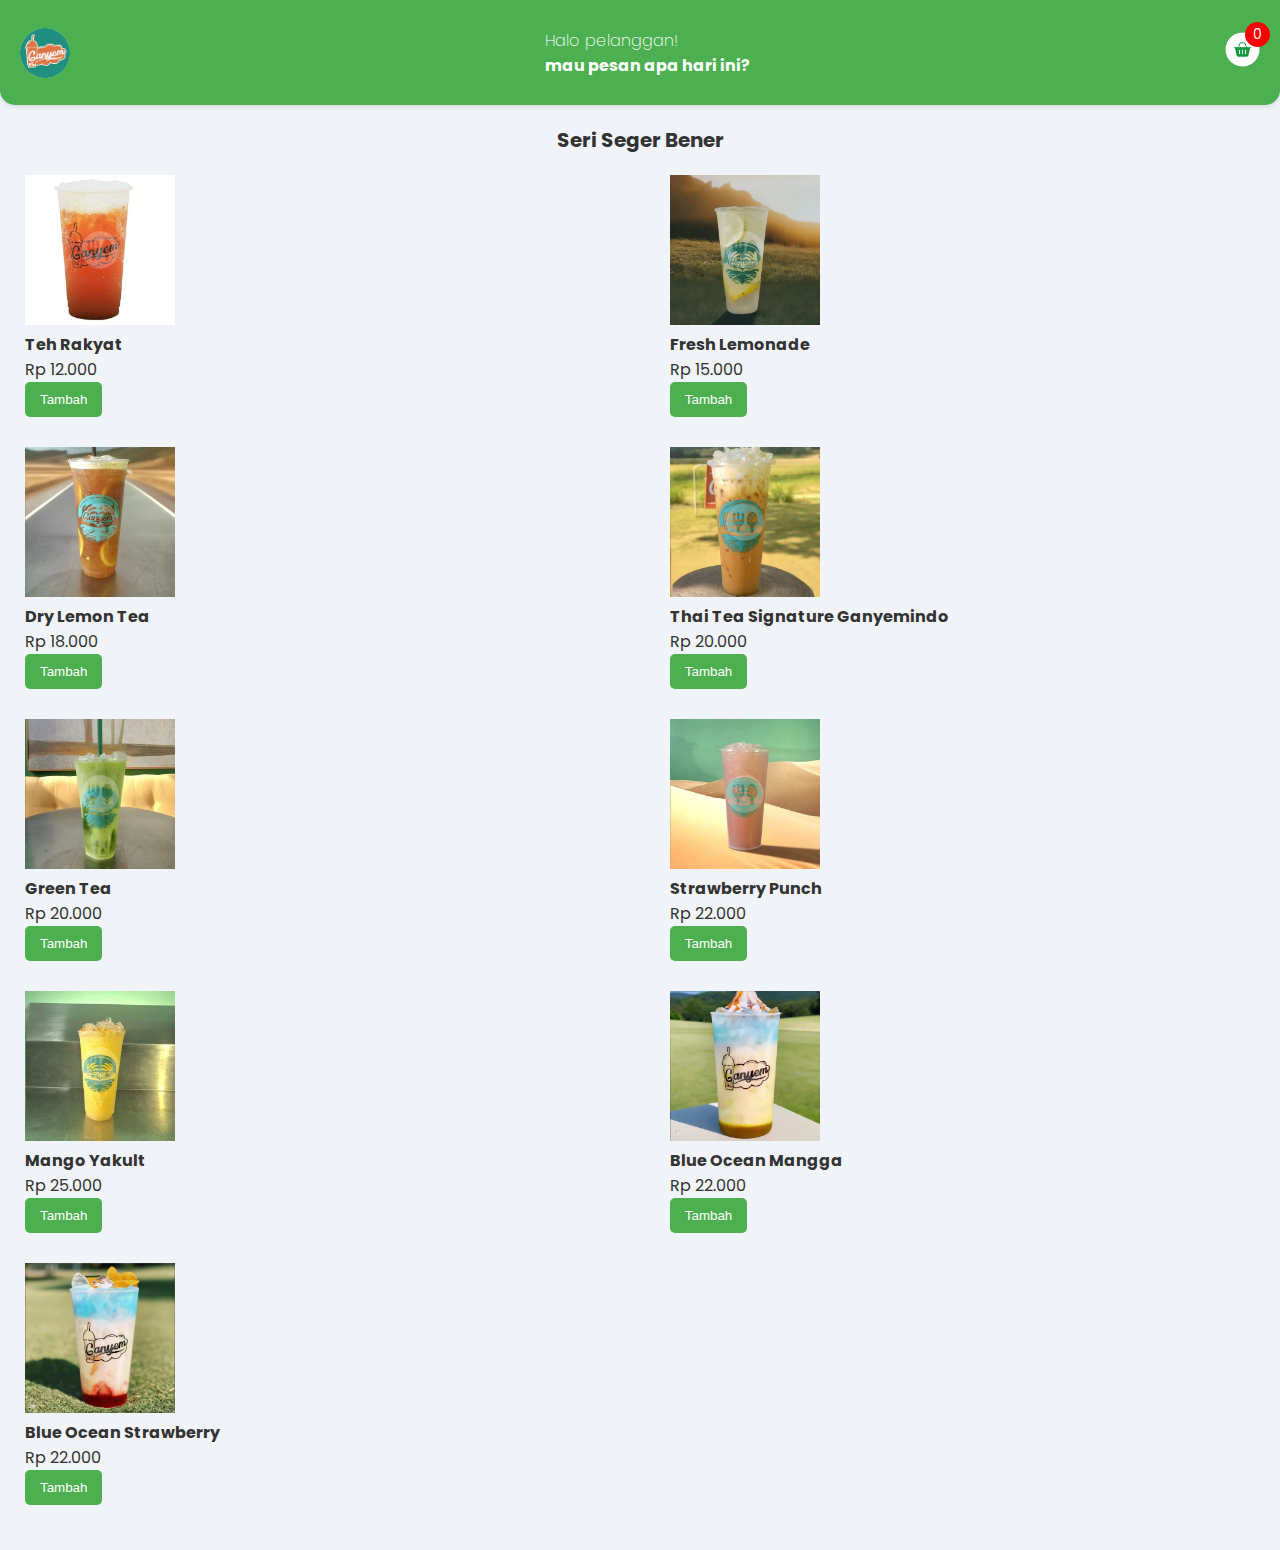
<file: index.html>
<!DOCTYPE html>
<html lang="en">
<head>
  <meta charset="UTF-8">
  <meta name="viewport" content="width=device-width, initial-scale=1.0">
  <title>Menu Kafe</title>
  <link rel="stylesheet" href="styles.css">
  <style>
    @import url('https://fonts.googleapis.com/css2?family=Inter:ital,opsz,wght@0,14..32,100..900;1,14..32,100..900&family=Poppins:ital,wght@0,100;0,200;0,300;0,400;0,500;0,600;0,700;0,800;0,900;1,100;1,200;1,300;1,400;1,500;1,600;1,700;1,800;1,900&display=swap');
  </style>
</head>
<script src="scripts.js"></script>
<script>
  window.onload = loadCart;
</script>
<body>
  <header>
    <img src="asset/logo.png" class="logo-ganyem" alt="logo-ganyem">
    <div class="header-text">
        <h3 style="font-weight: 200;">Halo pelanggan!</h3>
        <div class="h2" style="font-weight: 700;">mau pesan apa hari ini?</div>
    </div>
    <div class="cart-icon">
        <a href="cart.html">
            <img src="asset/cart.png" alt="Keranjang" />
            <span id="cart-count">0</span> <!-- Cart count -->
        </a>
    </div>
  </header>
  <main>
    <section id="menu">
      <h2>Seri Seger Bener</h2>
      <div class="menu-container">
        <div class="menu-item" data-name="Teh Rakyat" data-price="12000">
          <img src="asset/product/teh-rakyat.jpg" alt="Teh-Rakyat" class="menu-image" style="max-width: 150px; max-height: 150px;" />
          <h3>Teh Rakyat</h3>
          <p>Rp 12.000</p>
          <button onclick="addToCart(this)">Tambah</button>
        </div>
        <div class="menu-item" data-name="Fresh Lemonade" data-price="15000">
          <img src="asset/product/fresh-lemonade.jpg" alt="Fresh Lemonade" class="menu-image" style="max-width: 150px; max-height: 150px;" />
          <h3>Fresh Lemonade</h3>
          <p>Rp 15.000</p>
          <button onclick="addToCart(this)">Tambah</button>
        </div>
        <div class="menu-item" data-name="Dry Lemon Tea" data-price="18000">
          <img src="asset/product/dry-lemon-tea.jpg" alt="Dry Lemon Tea" class="menu-image" style="max-width: 150px; max-height: 150px;" />
          <h3>Dry Lemon Tea</h3>
          <p>Rp 18.000</p>
          <button onclick="addToCart(this)">Tambah</button>
        </div>
        <div class="menu-item" data-name="ThaiTea Signature" data-price="20000">
          <img src="asset/product/thaitea-signature.jpg" alt="ThaiTea Signature" class="menu-image" style="max-width: 150px; max-height: 150px;" />
          <h3>Thai Tea Signature Ganyemindo</h3>
          <p>Rp 20.000</p>
          <button onclick="addToCart(this)">Tambah</button>
        </div>
        <div class="menu-item" data-name="Green Tea" data-price="20000">
          <img src="asset/product/green-tea.jpg" alt="Green Tea" class="menu-image" style="max-width: 150px; max-height: 150px;" />
          <h3>Green Tea</h3>
          <p>Rp 20.000</p>
          <button onclick="addToCart(this)">Tambah</button>
        </div>
        <div class="menu-item" data-name="Strawberry Punch" data-price="22000">
          <img src="asset/product/strawberry-punch.jpg" alt="Strawberry Punch" class="menu-image" style="max-width: 150px; max-height: 150px;" />
          <h3>Strawberry Punch</h3>
          <p>Rp 22.000</p>
          <button onclick="addToCart(this)">Tambah</button>
        </div>
        <div class="menu-item" data-name="Mango Yakult" data-price="25000">
          <img src="asset/product/mango-yakult.jpg" alt="Mango Yakult" class="menu-image" style="max-width: 150px; max-height: 150px;" />
          <h3>Mango Yakult</h3>
          <p>Rp 25.000</p>
          <button onclick="addToCart(this)">Tambah</button>
        </div>
        <div class="menu-item" data-name="Blue Ocean Mangga" data-price="22000">
          <img src="asset/product/blueOcean-mangga.jpg" alt="Blue Ocean Mangga" class="menu-image" style="max-width: 150px; max-height: 150px;" />
          <h3>Blue Ocean Mangga</h3>
          <p>Rp 22.000</p>
          <button onclick="addToCart(this)">Tambah</button>
        </div>
        <div class="menu-item" data-name="Blue Ocean Strawberry" data-price="22000">
          <img src="asset/product/blueOcean-Strawberry.jpg" alt="Blue Ocean Strawberry" class="menu-image" style="max-width: 150px; max-height: 150px;" />
          <h3>Blue Ocean Strawberry</h3>
          <p>Rp 22.000</p>
          <button onclick="addToCart(this)">Tambah</button>
        </div>
      </div>
  </main>
</body>
</html>
</file>
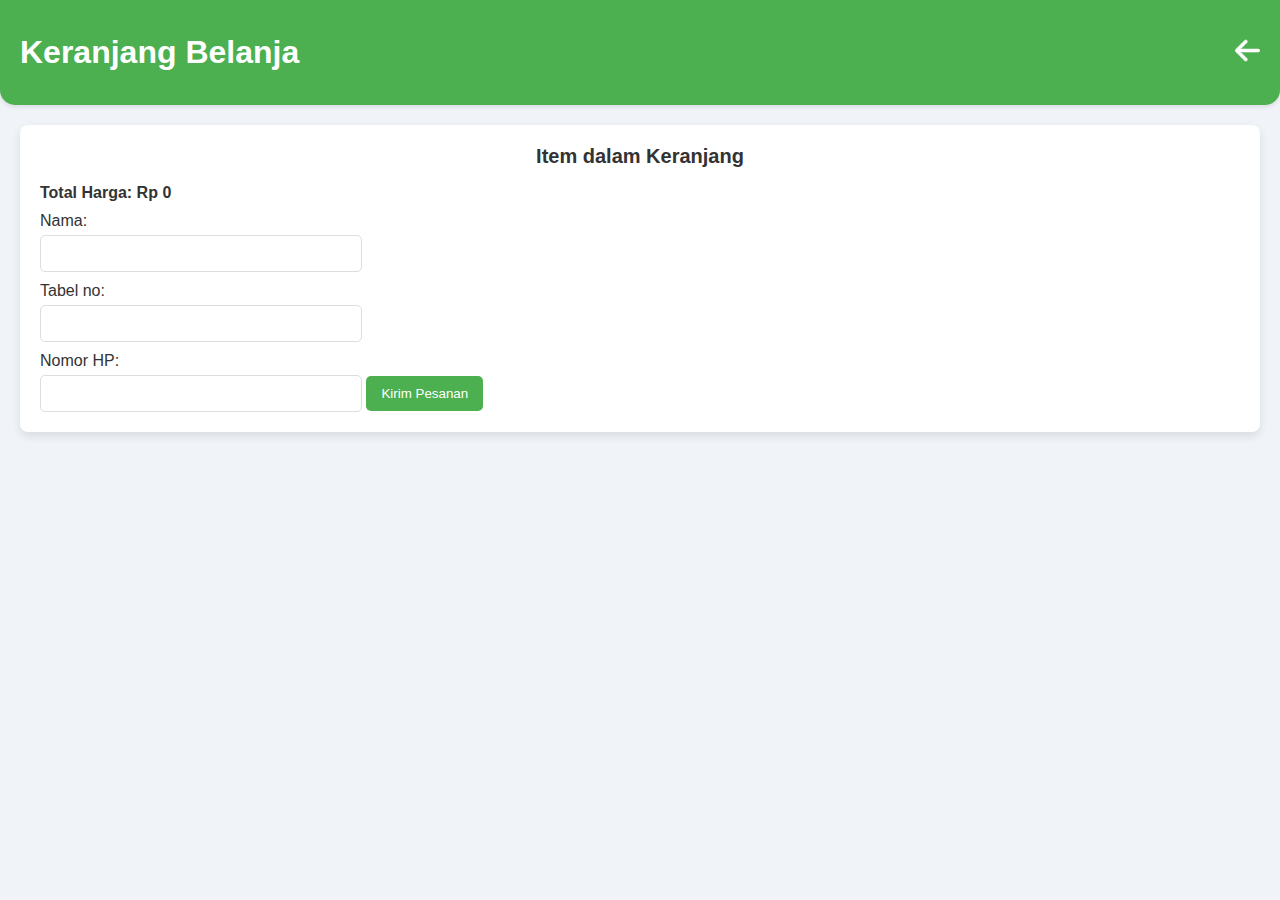
<file: cart.html>
<!DOCTYPE html>
<html lang="en">
<head>
    <meta charset="UTF-8">
    <meta name="viewport" content="width=device-width, initial-scale=1.0">
    <link rel="stylesheet" href="styles.css">
    <title>Keranjang Belanja</title>
    <style>
        .alert-confirmation {
            background-color: #fff; /* White background for the card */
            color: #333; /* Dark text */
            padding: 20px;
            border-radius: 10px;
            box-shadow: 0 4px 8px rgba(0, 0, 0, 0.2);
            margin: 20px 0;
            text-align: center;
            font-weight: bold;
            display: none; /* Hidden by default */
        }
        .alert-buttons {
            margin-top: 15px;
        }
        .alert-buttons button {
            background-color: #ffcc00; /* Yellow background */
            border: none;
            color: #333;
            padding: 10px 20px;
            border-radius: 5px;
            cursor: pointer;
            margin: 0 10px;
        }
        .alert-buttons button:hover {
            background-color: #e6b800; /* Darker yellow on hover */
        }
    </style>
</head>
<body>
    <header>
        <h1>Keranjang Belanja</h1>
        <a href="#" class="back-link" id="back-link">
            <img src="asset/arrow.png" alt="kembali ke menu" style="width: 25px">
        </a>
    </header>
    <main>
        <section id="cart">
            <h2>Item dalam Keranjang</h2>
            <div class="alert-confirmation" id="alert-confirmation">
                Jika kamu kembali, pesananmu jadi 0. Apa kamu yakin?
                <div class="alert-buttons">
                    <button id="confirm-yes">Ya</button>
                    <button id="confirm-no">Tidak</button>
                </div>
            </div>
            <ul id="cart-items"></ul>
            <p id="total-price">Total Harga: Rp 0</p>
            <form id="order-form" onsubmit="sendWhatsApp()">
                <label for="name">Nama:</label>
                <input type="text" id="name" required>
                <label for="table">Tabel no:</label>
                <input type="text" id="table" required>
                <label for="phone">Nomor HP:</label>
                <input type="tel" id="phone" required>
                <button type="submit">Kirim Pesanan</button>
            </form>
        </section>
    </main>
    <script src="scripts.js"></script>
    <script>
        // Call loadCart when the page loads
        document.addEventListener('DOMContentLoaded', function() {
            loadCart();
        });

        // Function to show the alert confirmation
        function showAlertConfirmation(event) {
            event.preventDefault(); // Prevent the default link behavior
            const alertDiv = document.getElementById('alert-confirmation');
            alertDiv.style.display = 'block'; // Show the alert
        }

        // Function to handle the confirmation
        function handleConfirmation(continueNavigation) {
            const alertDiv = document.getElementById('alert-confirmation');
            if (continueNavigation) {
                // Redirect to the menu page
                window.location.href = 'index.html'; // Redirect to index.html
            } else {
                // Hide the alert
                alertDiv.style.display = 'none';
            }
        }

        // Add event listener to the back link
        document.getElementById('back-link').addEventListener('click', showAlertConfirmation);

        // Add event listeners for the confirmation buttons
        document.getElementById('confirm-yes').addEventListener('click', function() {
            handleConfirmation(true); // User chose to continue
        });

        document.getElementById('confirm-no').addEventListener('click', function() {
            handleConfirmation(false); // User chose not to continue
        });
    </script>
</body>
</html>
</file>
<file: styles.css>
/* Reset and basic styles */
body {
    font-family: 'Poppins', sans-serif;
    margin: 0;
    padding: 0;
    background-color: #f0f4f8; /* Light background */
    color: #333;
}

header {
    display: flex;
    justify-content: space-between;
    align-items: center;
    background-color: #4CAF50; /* Green background */
    color: white;
    padding: 15px 20px;
    box-shadow: 0 2px 5px rgba(0, 0, 0, 0.1);
    min-height: 75px;
    border-bottom-right-radius: 15px;
    border-bottom-left-radius:15px;
}

h1, h2, h3, p {
    margin: 0;
}

.cart-icon img {
    width: 35px;
    height: 35px;
}

.logo-ganyem{
    width: 50px;
    height: 50px;
    border-radius: 100px;
}

main {
    padding: 20px;
}

#cart {
    background-color: white;
    border-radius: 8px;
    box-shadow: 0 4px 10px rgba(0, 0, 0, 0.1);
    padding: 20px;
}

h3{
    font-size: 16px;
}

h2 {
    font-size: 20px;
    margin-bottom: 15px;
    text-align: center;
}

.menu-container {
    display: flex;
    flex-wrap: wrap; /* Allow items to wrap into multiple rows */
    justify-content: space-between; /* Space items evenly */
}

.menu-item {
    flex: 0 0 48%; /* Each item takes up about 48% of the container width */
    box-sizing: border-box; /* Include padding and border in the element's total width and height */
    margin-bottom: 20px; /* Space between rows */
    max-height: 310px;
    padding: 5px;
}

#cart-items {
    list-style-type: none;
    padding: 0;
}

#cart-items li {
    display: flex;
    justify-content: space-between;
    align-items: center;
    padding: 10px;
    border-bottom: 1px solid #ddd;
}

#cart-items li:last-child {
    border-bottom: none;
}

button {
    background-color: #4CAF50; /* Green */
    color: white;
    border: none;
    padding: 10px 15px;
    cursor: pointer;
    border-radius: 5px;
    transition: background-color 0.3s;
}

button:hover {
    background-color: #45a049; /* Darker green */
}

label {
    display: block;
    margin: 10px 0 5px;
}

input[type="text"],
input[type="tel"] {
    padding: 10px;
    width: 100%;
    max-width: 300px;
    border: 1px solid #ddd;
    border-radius: 5px;
    transition: border-color 0.3s;
}

input[type="text"]:focus,
input[type="tel"]:focus {
    border-color: #4CAF50; /* Green border on focus */
    outline: none;
}

#total-price {
    font-weight: bold;
    margin-top: 15px;
}

footer {
    text-align: center;
    padding: 15px;
    background-color: #4CAF50;
    color: white;
    position: relative;
    bottom: 0;
    width: 100%;
    margin-top: 20px;
}

footer p {
    margin: 0;
}

.header-text h3{
    margin: 0;
 }

 .cart-count-container {
    position: relative;
    display: inline-block; /* Allow positioning */
    margin-right: 10px; /* Space between count and icon */
}

.cart-icon {
    position: relative; /* Set position relative to allow absolute positioning of cart-count */
}

#cart-count {
    background-color: red; /* Red background */
    color: white; /* White text */
    border-radius: 50%; /* Make it circular */
    width: 25px; /* Set width */
    height: 25px; /* Set height */
    display: flex; /* Use flexbox to center text */
    align-items: center; /* Center vertically */
    justify-content: center; /* Center horizontally */
    position: absolute; /* Position it above the cart icon */
    top: -10px; /* Adjust as needed */
    right: -10px; /* Adjust as needed */
    font-size: 14px; /* Font size */
}

.alert-message {
    background-color: #4CAF50; /* Warna latar belakang hijau */
    color: white; /* Warna teks putih */
    padding: 10px 20px; /* Ruang di dalam */
    border-radius: 5px; /* Sudut melengkung */
    position: fixed; /* Posisi tetap */
    bottom: 20px; /* Jarak dari bawah */
    right: 10px; /* Jarak dari kanan */
    z-index: 1000; /* Pastikan di atas elemen lain */
    opacity: 0; /* Mulai dengan transparan */
    transition: opacity 0.5s ease; /* Transisi untuk efek muncul */
}


/* Responsive styles */
@media (max-width: 768px) {
    #cart {
        padding: 15px;
    }

    button {
        min-width: 10px; /* Full width buttons on smaller screens */
    }
}

@media (max-width: 480px) {
    #cart {
        padding: 10px;
    }

    h2 {
        font-size: 18px;
    }
}
</file>
